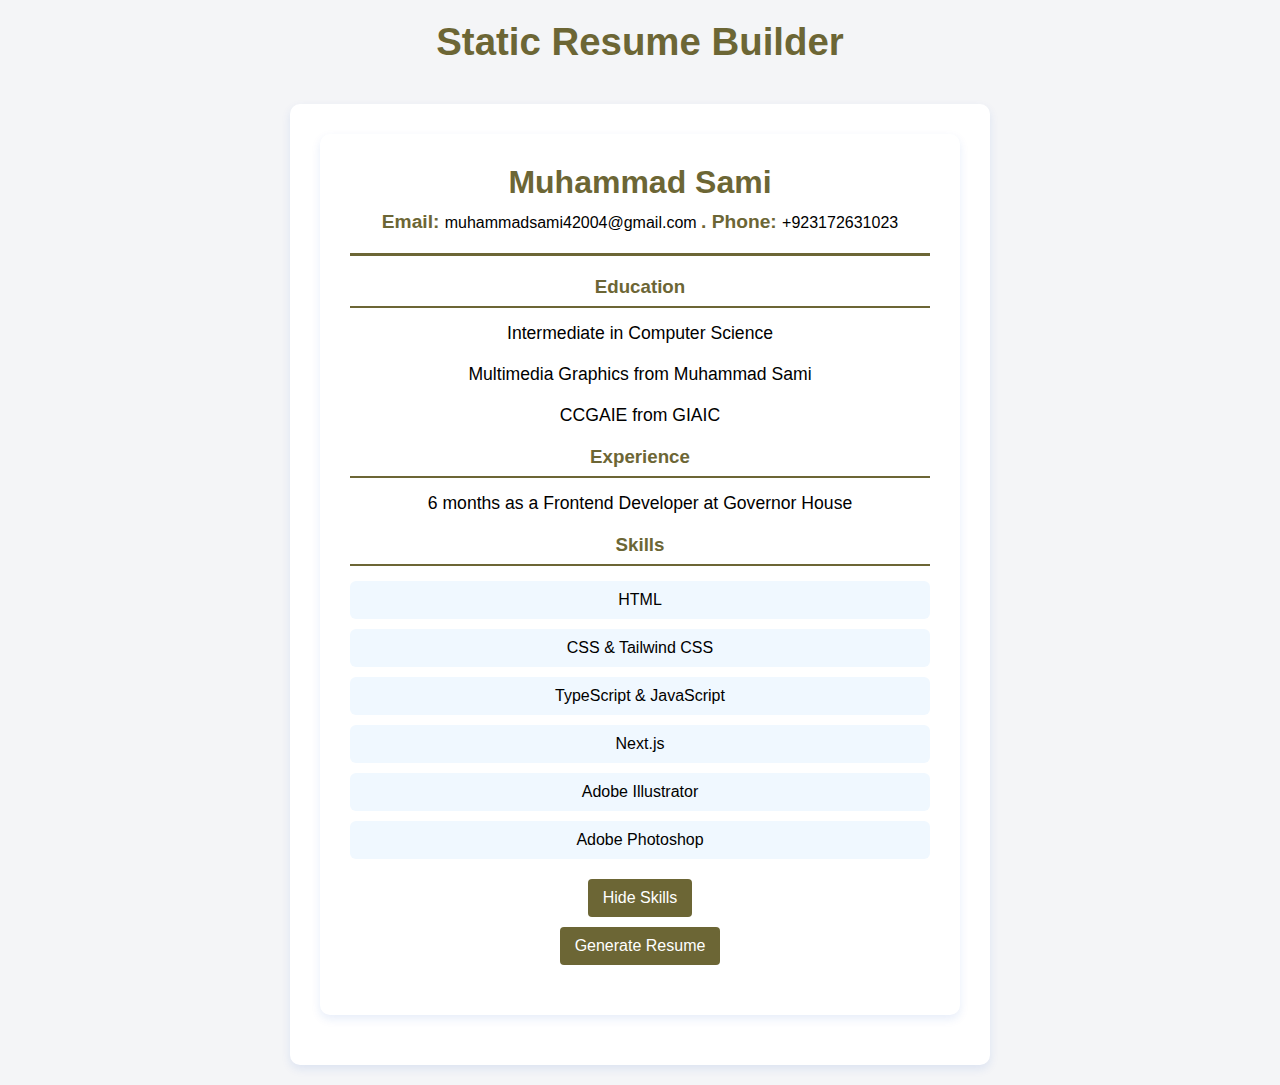
<file: Milestone-3/index.html>
<!DOCTYPE html>
<html lang="en">

<head>
    <meta charset="UTF-8" />
    <meta name="viewport" content="width=device-width, initial-scale=1.0" />
    <title>Static Resume Builder</title>
    <link rel="stylesheet" href="style.css" />
</head>

<body>
    <h1 id="resumeHeading">Static Resume Builder</h1>

    <div id="resumeMain">
        <div id="resumeHeader">
            <div id="resumeCard">
                <h2 id="userName">Muhammad Sami</h2>
                <p>
                    <strong id="userEmail">Email: </strong> muhammadsami42004@gmail.com
                    <strong id="userPhone">. Phone: </strong> +923172631023
                </p>
            </div>
            <div id="resumeEducation">
                <h3>Education</h3>
                <p>Intermediate in Computer Science</p>
                <p>Multimedia Graphics from Muhammad Sami</p>
                <p>CCGAIE from GIAIC</p>
                <h3>Experience</h3>
                <p>6 months as a Frontend Developer at Governor House</p>
                <h3 id="skillsToggle">Skills</h3>
                <div id="skillsSection">
                    <ul>
                        <li>HTML</li>
                        <li>CSS & Tailwind CSS</li>
                        <li>TypeScript & JavaScript</li>
                        <li>Next.js</li>
                        <li>Adobe Illustrator</li>
                        <li>Adobe Photoshop</li>
                    </ul>
                </div>
                <button id="hideUnhideSkills">Hide Skills</button>
                <button id="showFormButton">Generate Resume</button>
            </div>
        </div>

        <div id="formContainer">
            <h3>Fill in your details to generate your resume</h3>
            <div class="formField">
                <label for="inputName">Name:</label>
                <input type="text" id="inputName" />
            </div>
            <div class="formField">
                <label for="inputEmail">Email:</label>
                <input type="email" id="inputEmail" />
            </div>
            <div class="formField">
                <label for="inputPhone">Phone:</label>
                <input type="text" id="inputPhone" />
            </div>
            <div class="formField">
                <label for="inputEducation">Education:</label>
                <textarea id="inputEducation" rows="3"></textarea>
            </div>
            <div class="formField">
                <label for="inputExperience">Experience:</label>
                <textarea id="inputExperience" rows="3"></textarea>
            </div>
            <div class="formField">
                <label for="inputSkills">Skills:</label>
                <textarea id="inputSkills" rows="3"></textarea>
            </div>
            <button id="submitForm">View Generated Resume</button>
        </div>

        <div id="resumeDisplay" style="display: none;">
            <h2>Generated Resume</h2>
            <div id="resumeResult">
                <!-- <! Dynamic Resume will be generate after filling all the information  --> 
            </div>
        </div>
    </div>

    <script src="script.js"></script>
</body>
</html>
</file>
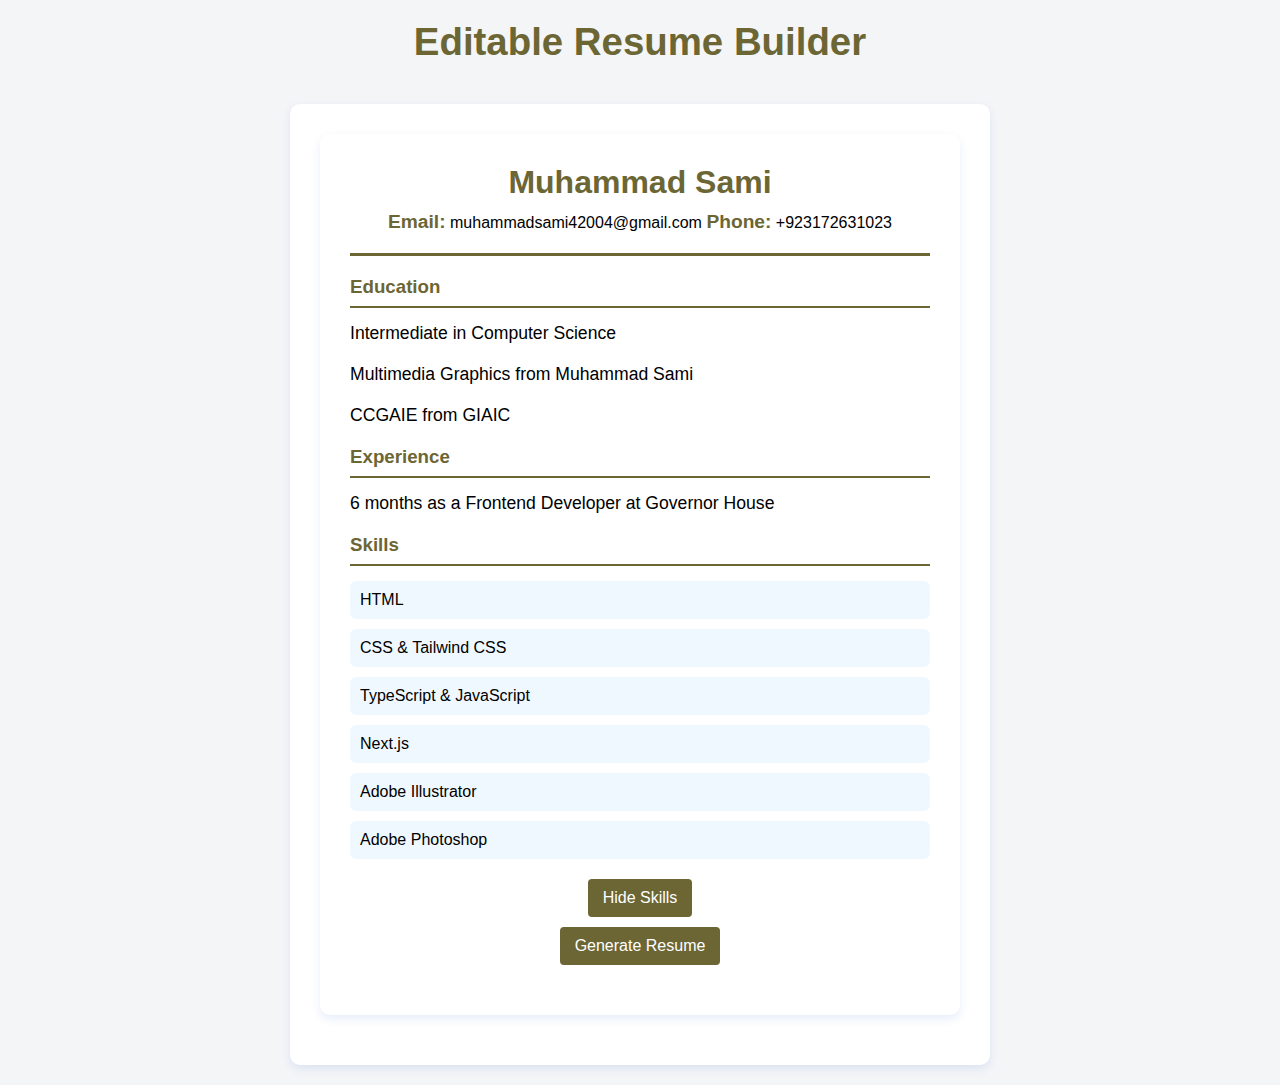
<file: Milestone-4/index.html>
<!DOCTYPE html>
<html lang="en">
<head>
    <meta charset="UTF-8" />
    <meta name="viewport" content="width=device-width, initial-scale=1.0" />
    <title>Editable Resume Builder</title>
    <link rel="stylesheet" href="style.css" />
</head>
<body>
    <h1 id="resumeHeading">Editable Resume Builder</h1>

    <div id="resumeMain">
        <div id="resumeHeader">
            <div id="resumeCard">
                <h2 id="userName">Muhammad Sami</h2>
                <p>
                    <strong id="userEmail">Email:</strong> muhammadsami42004@gmail.com
                    <strong id="userPhone">Phone:</strong> +923172631023
                </p>
            </div>
            <div id="resumeEducation">
                <h3>Education</h3>
                <p>Intermediate in Computer Science</p>
                <p>Multimedia Graphics from Muhammad Sami</p>
                <p>CCGAIE from GIAIC</p>
                <h3>Experience</h3>
                <p>6 months as a Frontend Developer at Governor House</p>
                <h3>Skills</h3>
                <div id="skillsSection">
                    <ul>
                        <li>HTML</li>
                        <li>CSS & Tailwind CSS</li>
                        <li>TypeScript & JavaScript</li>
                        <li>Next.js</li>
                        <li>Adobe Illustrator</li>
                        <li>Adobe Photoshop</li>
                    </ul>
                </div>
                <button id="hideUnhideSkills">Hide Skills</button>
                <button id="showFormButton">Generate Resume</button>
            </div>
        </div>
        
        <div id="formContainer">
            <h3>Fill in your details to generate or edit your resume</h3>
            <div class="formField">
                <label for="inputName">Name:</label>
                <input type="text" id="inputName" />
            </div>
            <div class="formField">
                <label for="inputEmail">Email:</label>
                <input type="email" id="inputEmail" />
            </div>
            <div class="formField">
                <label for="inputPhone">Phone:</label>
                <input type="text" id="inputPhone" />
            </div>
            <div class="formField">
                <label for="inputEducation">Education:</label>
                <textarea id="inputEducation" rows="3"></textarea>
            </div>
            <div class="formField">
                <label for="inputExperience">Experience:</label>
                <textarea id="inputExperience" rows="3"></textarea>
            </div>
            <div class="formField">
                <label for="inputSkills">Skills:</label>
                <textarea id="inputSkills" rows="3"></textarea>
            </div>
            <button id="submitForm">View Generated Resume</button>
        </div>
        
        <div id="resumeDisplay" style="display: none;">
            <h2>Generated Resume</h2>
            <div id="resumeResult"></div>
        </div>
    </div>

    <script src="script.js"></script>
</body>
</html>
</file>
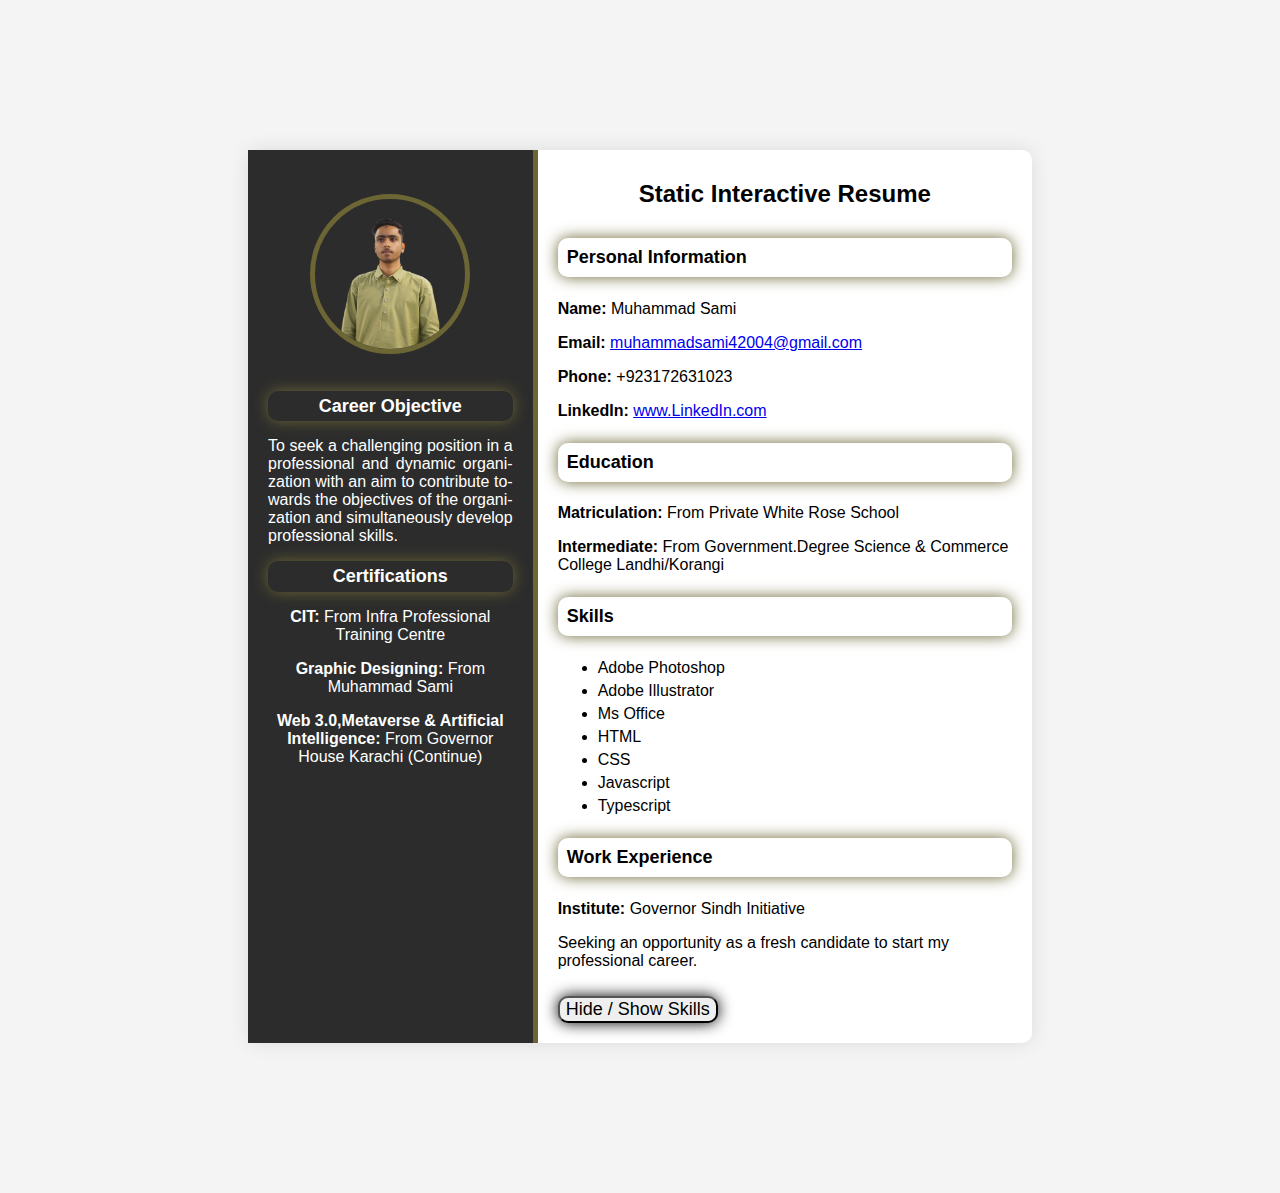
<file: Milestone1-2/index.html>
<!DOCTYPE html>
<html lang="en">

<head>
    <meta charset="UTF-8">
    <meta name="viewport" content="width=device-width, initial-scale=1.0">
    <title>Static Interactive Resume</title>
    <link rel="stylesheet" href="style.css">
</head>

<body>
    <!-- Creating div 1 -->
    <div class="resume-container">
        <!-- Adding Left Section  -->
        <div class="left-section">
            <!-- Adding picture  -->
            <img src="hi.jpg" alt="Profile Picture" class="profile-picture">
            <!-- Section for Career  -->
            <section id="objective">
                <h3 style="color: white;">Career Objective</h3>
                <p style="text-align: justify; hyphens: auto;">To seek a challenging position in a professional and
                    dynamic
                    organization with an aim to contribute towards the objectives
                    of the organization and simultaneously develop professional
                    skills.</p>
            </section>
            <!-- Section for Certifications  -->
            <section>
                <h3 style="color: white;">Certifications</h3>
                <p><strong>CIT:</strong> From Infra Professional Training Centre</p>
                <p><strong>Graphic Designing:</strong> From Muhammad Sami</p>
                <p><strong>Web 3.0,Metaverse & Artificial Intelligence:</strong> From Governor House Karachi (Continue)
                </p>
            </section>
        </div>
        <!--Adding Right Section  -->
        <div class="right-section">
            <h1>Static Interactive Resume</h1>
            <!-- Section for Personal Information  -->
            <section id="personal-info">
                <h3>Personal Information</h3>
                <p><strong>Name:</strong> Muhammad Sami </p>
                <p><strong>Email:</strong> <a href="mailto:muhammadsami42004@gmail.com">muhammadsami42004@gmail.com </a></p>
                <p><strong>Phone:</strong> +923172631023</p>
                <p><strong>LinkedIn:</strong> <a href="https://www.linkedin.com/in/ameer-saria-a242b92b5"
                        target="_blank">www.LinkedIn.com</a></p>
            </section>
            <!-- Section for Education  -->
            <section id="education">
                <h3>Education</h3>
                <p><strong>Matriculation: </strong> From Private White Rose School</p>
                <p><strong>Intermediate: </strong> From Government.Degree Science & Commerce College Landhi/Korangi</p>
            </section>
            <!-- Section for Skills  -->
            <section id="skills">
                <h3>Skills</h3>
                <ul>
                    <li>Adobe Photoshop</li>
                    <li>Adobe Illustrator</li>
                    <li>Ms Office</li>
                    <li>HTML</li>
                    <li>CSS</li>
                    <li>Javascript</li>
                    <li>Typescript</li>
                </ul>
            </section>
            <!-- Section for Experience  -->
            <section id="work-experience">
                <h3>Work Experience</h3>
                <p><strong>Institute: </strong> Governor Sindh Initiative</p>
                <p>Seeking an opportunity as a fresh candidate to start my professional career.</p>  
            </section>
            <!-- Adding  Button to hide or show Skill  -->
            <button id="toggle-button">Hide / Show Skills</button>
        </div>
    </div>
    <script src="script.js"></script>
</body>

</html>
</file>
<file: Milestone-3/style.css>
* {
    margin: 0;
    padding: 0;
    box-sizing: border-box;
}

/*  Body style */
body {
    font-family: "Arial", sans-serif;
    background-color: #f4f5f7;
    padding: 20px;
    display: flex;
    flex-direction: column;
    align-items: center;
}

/* Heading */
#resumeHeading {
    color: #6c6635;
    font-size: 2.4em;
    font-weight: 700;
    text-align: center;
    margin-bottom: 20px;
}

/* Main resume container */
#resumeMain {
    max-width: 700px;
    width: 100%;
    background-color: rgb(255, 255, 255);
    border-radius: 10px;
    box-shadow: 0 4px 10px rgba(23, 76, 198, 0.1);
    padding: 30px;
    margin-top: 20px;
}

/* Resume header */
#resumeHeader {
    background: #ffffff;
    border-radius: 10px;
    box-shadow: 0 4px 10px rgba(23, 76, 198, 0.1);
    padding: 30px;
    margin-bottom: 20px;
    text-align: center;
}

/* Resume card  */
#resumeCard {
    border-bottom: 3px solid #6c6635;
    padding-bottom: 20px;
    margin-bottom: 20px;
    text-align: center;
}

/* User info */
#userName {
    color: #6c6635;
    font-size: 2em;
    margin-bottom: 10px;
}

#userEmail, #userPhone {
    color: #6c6635;
    font-size: 1.2em;
}

/* Education section */
#resumeEducation h3 {
    color: #6c6635;
    border-bottom: 2px solid #6c6635;
    padding-bottom: 8px;
    margin-bottom: 15px;
    font-weight: 600;
}

#resumeEducation p {
    margin-bottom: 20px;
    font-size: 1.1em;
}

#resumeEducation ul {
    list-style: none;
    padding: 0;
}

#resumeEducation ul li {
    background: #f0f8ff;
    margin-bottom: 10px;
    padding: 10px;
    border-radius: 6px;
}

/* Skills section */
#skillsSection {
    display: block;
}

/* Buttons */
button {
    background-color: #6c6635;
    color: #fff;
    border: none;
    border-radius: 4px;
    padding: 10px 15px;
    cursor: pointer;
    font-size: 1em;
    display: block;
    margin: auto;
    margin-bottom: 20px;
}

#hideUnhideSkills {
    margin-bottom: 10px;
    margin-top: 20px;
}

button:hover {
    background-color: #6c6635;
}

/* Form container */
#formContainer {
    display: none;
    background: #ffffff;
    border-radius: 10px;
    box-shadow: 0 4px 10px rgba(23, 76, 198, 0.1);
    padding: 20px;
    margin-top: 20px;
}

#formContainer h3 {
    margin-bottom: 20px;
    text-align: center;
    color: #6c6635;
    font-size: 2em;
}

.formField {
    margin-bottom: 15px;
    color: #6c6635;
}

.formField label {
    display: block;
    margin-bottom: 5px;
    font-weight: bold;
}

.formField input, .formField textarea {
    width: 100%;
    padding: 10px;
    border-radius: 4px;
    border: 1px solid rgb(118, 110, 110);
}

/* Resume display Dynamic Settings */
#resumeDisplay {
    margin-top: 20px;
}

#resumeDisplay h2 {
    color: #6c6635;
}

/* Resume result container */
#resumeResult {
    background: #ffffff;
    border-radius: 10px;
    box-shadow: 0 4px 10px rgba(23, 76, 198, 0.1);
    padding: 20px;
}

/* Responsiveness */
@media (max-width: 768px) {
    body {
        padding: 10px;
    }

    #resumeHeading {
        font-size: 2em;
    }

    #resumeMain {
        padding: 20px;
        margin-top: 10px;
    }

    #resumeHeader, #formContainer {
        padding: 20px;
    }

    #userName {
        font-size: 1.8em;
    }

    #userEmail, #userPhone {
        font-size: 1em;
    }

    #resumeEducation h3 {
        font-size: 1.5em;
    }

    #resumeEducation p {
        font-size: 1em;
    }

    button {
        padding: 8px 12px;
        font-size: 0.9em;
    }
}

@media (max-width: 480px) {
    #resumeHeading {
        font-size: 1.8em;
    }

    #resumeMain {
        padding: 15px;
    }

    #resumeHeader {
        padding: 15px;
    }

    #userName {
        font-size: 1.6em;
    }

    #userEmail, #userPhone {
        font-size: 0.9em;
    }

    #resumeEducation h3 {
        font-size: 1.2em;
    }

    #resumeEducation ul li {
        font-size: 0.9em;
        padding: 8px;
    }

    button {
        padding: 7px 10px;
        font-size: 0.8em;
    }
}
</file>
<file: Milestone-4/style.css>
* {
    margin: 0;
    padding: 0;
    box-sizing: border-box;
}

body {
    font-family: "Arial", sans-serif;
    background-color: #f4f5f7;
    padding: 20px;
    display: flex;
    flex-direction: column;
    align-items: center;
}

#resumeHeading {
    color: #6c6635;
    font-size: 2.4em;
    font-weight: 700;
    text-align: center;
    margin-bottom: 20px;
}

#resumeMain {
    max-width: 700px;
    width: 100%;
    background-color: rgb(255, 255, 255);
    border-radius: 10px;
    box-shadow: 0 4px 10px rgba(23, 76, 198, 0.1); 
    padding: 30px;
    margin-top: 20px;
}

#resumeHeader {
    background: #ffffff;
    border-radius: 10px;
    box-shadow: 0 4px 10px rgba(23, 76, 198, 0.1);
    padding: 30px;
    margin-bottom: 20px;
}

#resumeCard {
    border-bottom: 3px solid #6c6635;
    padding-bottom: 20px;
    margin-bottom: 20px;
    text-align: center;
}

#userName {
    color: #6c6635;
    font-size: 2em;
    margin-bottom: 10px;
}

#userEmail, #userPhone {
    color: #6c6635;
    font-size: 1.2em;
}

#resumeEducation h3 {
    color: #6c6635;
    border-bottom: 2px solid #6c6635;
    padding-bottom: 8px;
    margin-bottom: 15px;
    font-weight: 600;
}

#resumeEducation p {
    margin-bottom: 20px;
    font-size: 1.1em;
}

#resumeEducation ul {
    list-style: none;
    padding: 0;
}

#resumeEducation ul li {
    background: #f0f8ff;
    margin-bottom: 10px;
    padding: 10px;
    border-radius: 6px;
}

#skillsSection {
    display: block;
}

button {
    background-color: #6c6635;
    color: #fff;
    border: none;
    border-radius: 4px;
    padding: 10px 15px;
    cursor: pointer;
    font-size: 1em;
    display: block;
    margin: auto;
    margin-bottom: 20px;
}

#hideUnhideSkills {
    margin-bottom: 10px;
    margin-top: 20px;
}

button:hover {
    background-color: #6c6635;
}

#formContainer {
    display: none;
    background: #ffffff;
    border-radius: 10px;
    box-shadow: 0 4px 10px rgba(23, 76, 198, 0.1); 
    padding: 20px;
    margin-top: 20px;
}

#formContainer h3 {
    margin-bottom: 20px;
    text-align: center;
    color: #6c6635;
    font-size: 2em;
}

.formField {
    margin-bottom: 15px;
    color: #6c6635;
}

.formField label {
    display: block;
    margin-bottom: 5px;
    font-weight: bold;
}

.formField input, .formField textarea {
    width: 100%;
    padding: 10px;
    border-radius: 4px;
    border: 1px solid rgb(118, 110, 110);
}

#resumeDisplay {
    margin-top: 20px;
}

#resumeDisplay h2 {
    color: #6c6635;
    text-align: center;
}
#resumeGenerated{
    font-size: 3em;
}
#resumeDisplay h3 {
    color: #6c6635;
    margin-top: 20px; 
    margin-bottom: 10px;
    border-bottom: 2px solid #6c6635 ;
    padding-bottom: 10px;
}


#resumeResult {
    background: #ffffff;
    border-radius: 10px;
    box-shadow: 0 4px 10px rgba(23, 76, 198, 0.1); 
    padding: 20px;
}

/*  RESPONSIVENESS */

/* Baray devices (laptops/desktops) */
@media (min-width: 1024px) {
    #resumeMainDiv {
        padding: 40px;
        max-width: 900px;
    }
}

/* Medium devices (tablets) */
@media (max-width: 768px) {
    body {
        padding: 10px;
    }

    #resumeHeading {
        font-size: 2em;
    }

    #userName {
        font-size: 1.8em;
    }

    #userEmail, #userPhone {
        font-size: 1.1em;
    }

    #resumeEducationDiv h3 {
        font-size: 1.5em;
    }

    button {
        font-size: 0.9em;
    }

    #resumeMainDiv {
        padding: 20px;
    }
}

/* Choty devices (phones) */
@media (max-width: 480px) {
    #resumeHeading {
        font-size: 1.8em;
    }

    #userName {
        font-size: 1.6em;
    }

    #userEmail, #userPhone {
        font-size: 1em;
    }

    #resumeEducationDiv h3 {
        font-size: 1.2em;
    }

    #resumeMainDiv {
        padding: 15px;
    }

    button {
        font-size: 0.8em;
    }

    .formField input, .formField textarea {
        font-size: 0.9em;
    }
}
</file>
<file: Milestone1-2/style.css>
body {
    font-family: 'Arial', sans-serif;
    background-color: #f4f4f4;
    margin: 0;
    padding: 150px;
}

.resume-container {
    display: flex;
    background-color: white;
    width: 80%;
    margin: 0 auto;
    border-radius: 10px;
    box-shadow: 0 0 20px rgba(0, 0, 0, 0.1);
}

/* Left Section Styling */
.left-section {
    background-color: #2c2c2c;
    color: white;
    padding: 20px;
    width: 35%;
    text-align: center;
    /* border-right: 5px solid #2eeb27; */
    border-right: 5px solid #6c6635
}

.profile-picture {
    width: 150px;
    height: 150px;
    margin-top: 10%;
    border-radius: 50%;
    /* border: 5px solid #003366; */
    border: 5px solid #6c6635;
    margin-bottom: 20px;
}

h1 {
    font-size: 24px;
    margin: 10px 0;
    margin-bottom: 30px;
    text-align: center;
}

h3 {
    font-size: 18px;
    padding: 2%;
    margin: 20px 0 10px;
    color: black;
    border-radius: 10px;
    /* box-shadow: 0 0 15px #174cc6; */
    box-shadow: 0 0 15px #6c6635;
    margin-top: 5%;
    margin-bottom: 5%;
}

ul {
    list-style-type: fill round;
    padding: 10;
    margin: 10px 0;
}

ul li {
    margin: 5px 0;
}

/* Right Section Styling */
.right-section {
    padding: 20px;
    width: 65%;
}

button {
    font-family: Arial, sans-serif;
    border-radius: 10px;
    box-shadow: 0 0 15px black;
    cursor: pointer;
    margin-top: 10px;
    font-size: 18px;
}

button:hover {
    background-color: #6c6635;
}

/* Responsiveness  */

@media (max-width: 768px) {
    .resume-container {
        flex-direction: column;
        width: 95%;
        padding: 20px;
    }

    .left-section {
        width: 100%;
        border-right: none;
        border-bottom: 5px solid #2762eb;
    }

    .right-section {
        width: 100%;
    }

    .profile-picture {
        width: 120px;
        height: 120px;
    }

    h1 {
        font-size: 20px;
    }

    h3 {
        font-size: 16px;
    }

    button {
        font-size: 16px;
    }
}

@media (max-width: 480px) {
    .profile-picture {
        width: 100px;
        height: 100px;
    }

    h1 {
        font-size: 18px;
    }

    h3 {
        font-size: 14px;
    }

    button {
        font-size: 14px;
        padding: 8px;
    }
}
</file>
